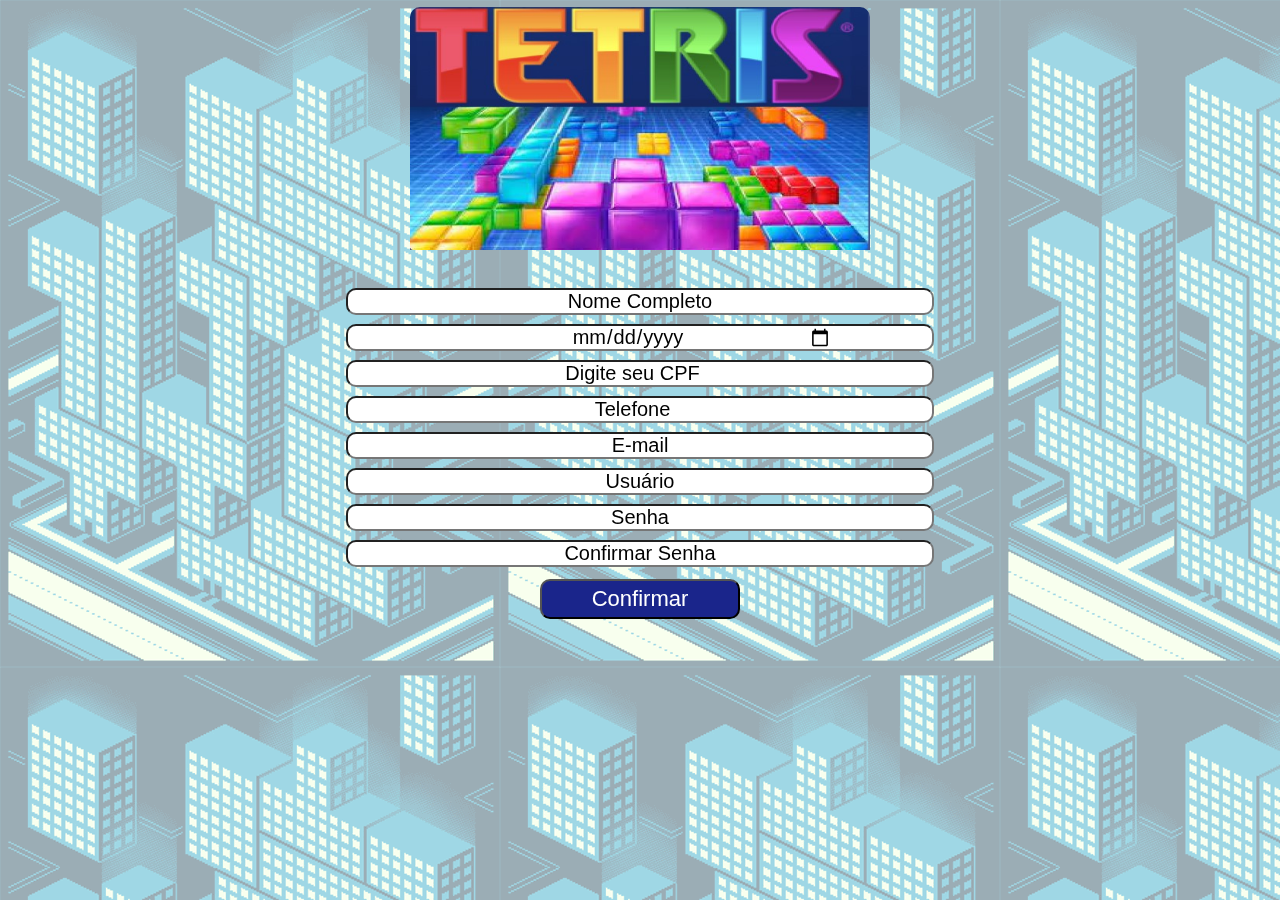
<file: Cadastro.html>
<!DOCTYPE html>
<html lang="pt">
    <head>
        <meta charset="UTF-8">
        <meta name="viewport" content="width=device-width, initial-scale=1.0">
        <link rel="stylesheet" href="styles/style.css">
        <link rel="icon" href="images/logo.ico">

        <title>Tetris</title>
    </head>
    <body>
        <div class="background"></div>

        <div class="logo">
            <img src="./images/logo.jpg" id="logoMenor"
                alt="logo tetris">
        </div>

        <div class="login">
            <form action="backend/cadastro.php" method="POST">
                <div class="form-group">
                    <input type="text" class="input-form" id="nome"
                        name="nome" placeholder="Nome Completo" required>
                </div>

                <div class="form-group">
                    <input type="date" class="input-form"
                        id="dataNascimento" name="dataNascimento"
                         required>
                </div>

                <div class="form-group">
                    <input type="number" class="input-form"
                        placeholder="Digite seu CPF" id="cpf"
                        name="cpf" required>
                </div>

                <div class="form-group">
                    <input type="number" class="input-form" id="telefone"
                        name="telefone" placeholder="Telefone" required>
                </div>

                <div class="form-group">
                    <input type="email" class="input-form" id="email"
                        name="email" placeholder="E-mail" required>
                </div>

                <div class="form-group">
                    <input type="text" class="input-form" id="usuario"
                        name="usuario" placeholder="Usuário" required>
                </div>

                <div class="form-group">
                    <input type="password" class="input-form" id="senha" minlength="8"
                    name="senha" placeholder="Senha" required>
                </div>

                <div class="form-group">
                    <input type="password" class="input-form" id="confirmarSenha"  minlength="8" 
                    name="confirmarSenha" placeholder="Confirmar Senha" required>
                </div>
                
                <div class="botao">
                    <input type="submit" class="button" id="confirmar"
                        value="Confirmar">
                </div>
            </form>
        </div>

    </body>
</html>
</file>
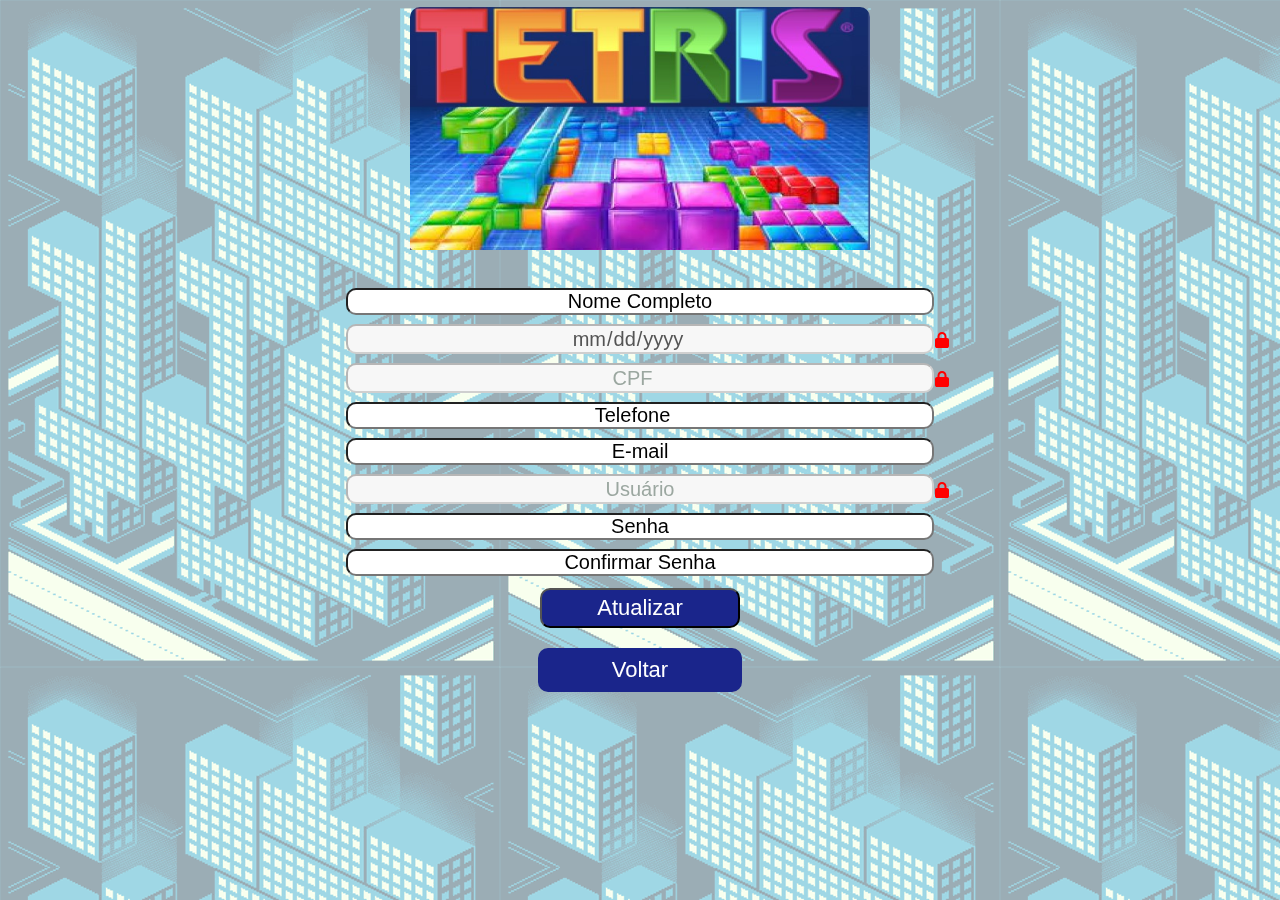
<file: Editar_perfil.html>
<!DOCTYPE html>
<html lang="pt">
    <head>
        <meta charset="UTF-8">
        <meta name="viewport" content="width=device-width, initial-scale=1.0">
        <link rel="stylesheet" href="./styles/style.css">
        <link rel="icon" href="images/logo.ico">
        <link rel="stylesheet"
            href="https://cdnjs.cloudflare.com/ajax/libs/font-awesome/6.0.0-beta3/css/all.min.css">

        <title>Tetris</title>
    </head>
    <body>
        <div class="background"></div>

        <div class="logo">
            <img src="./images/logo.jpg" id="logoMenor"
                alt="logo tetris">
        </div>

        <div class="login">
            <form>
                <div class="form-group">
                    <input type="text" class="input-form" id="nome"
                        name="nome" placeholder="Nome Completo" required>
                </div>

                <div class="locked">
                    <input type="date" class="input-form"
                        id="dataNascimento" name="dataNascimento"
                         disabled>
                    <span class="icon"><i class="fas fa-lock"></i></span>
                </div>

                <div class="locked">
                    <input type="number" class="input-form" id="cpf"
                        name="cpf" placeholder="CPF" disabled>
                    <span class="icon"><i class="fas fa-lock"></i></span>
                </div>

                <div class="form-group">
                    <input type="number" class="input-form" id="telefone"
                        name="telefone" placeholder="Telefone" required>
                </div>

                <div class="form-group">
                    <input type="email" class="input-form" id="email"
                        name="email" placeholder="E-mail" required>
                </div>

                <div class="locked">
                    <input type="text" class="input-form" id="usuario"
                        name="usuario" placeholder="Usuário" disabled>
                    <span class="icon"><i class="fas fa-lock"></i></span>
                </div>

                <div class="form-group">
                    <input type="password" class="input-form"
                        id="senha" name="senha" minlength="8"
                        placeholder="Senha" required>
                </div>

                <div class="form-group">
                    <input type="password" class="input-form"
                        id="confirmarSenha"
                        name="confirmarSenha" minlength="8"
                        placeholder="Confirmar Senha" required>
                </div>

                <div class="position-botao">
                    <div class="botao">
                        <input type="submit" class="button" id="atualizar"
                            value="Atualizar">
                    </div>
                </div>
            </form>

            <div class="botao">
                <a href="Menu.html" class="button">Voltar</a>
            </div>

        </div>

    </body>
</html>
</file>
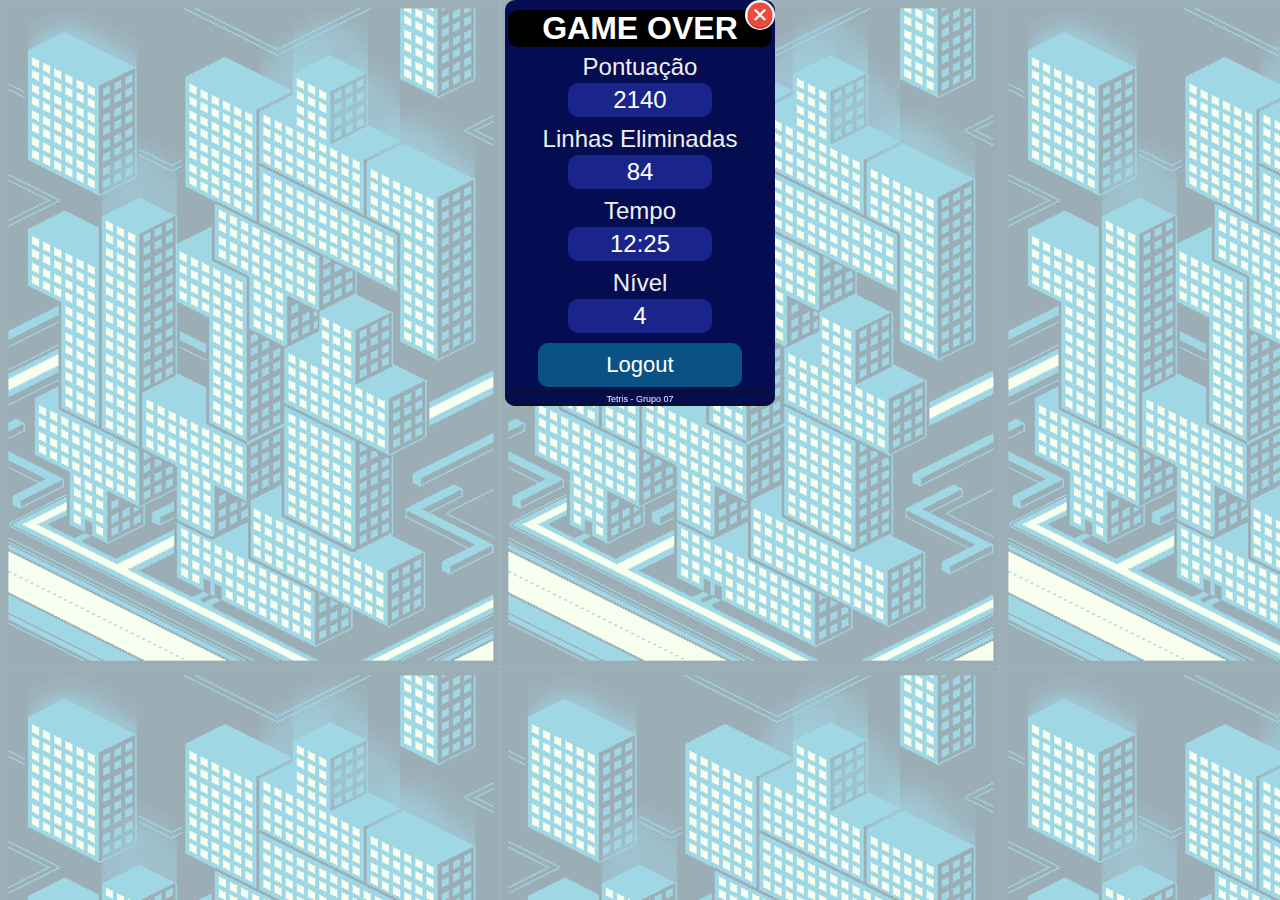
<file: Game_over.html>
<!DOCTYPE html>
<html lang="pt">
    <head>
        <meta charset="UTF-8">
        <meta name="viewport" content="width=device-width, initial-scale=1.0">
        <link rel="stylesheet" href="styles/pop_up.css">
        <link rel="stylesheet" href="styles/style.css">
        <link rel="icon" href="images/logo.ico">

        <title>Tetris</title>
    </head>
    <body>
        <div class="background"></div>
        <div class="pop-up">
            <a href="Home.html"><img src="./images/fechar.png" alt="Sair"
                    id="sair"></a>
            <div class="menu">
                <h1>GAME OVER</h1>
            </div>

            <div class="info">
                <label>Pontuação</label>
                <p class="lbl">2140</p>
            </div>

            <div class="info">
                <label>Linhas Eliminadas</label>
                <p class="lbl">84</p>
            </div>

            <div class="info">
                <label>Tempo</label>
                <p class="lbl">12:25</p>
            </div>

            <div class="info">
                <label>Nível</label>
                <p class="lbl">4</p>
            </div>

            <a href="Login.html" class="button sair" id="logout">Logout</a>

            <footer>Tetris - Grupo 07</footer>
        </div>
    </body>
</html>
</file>
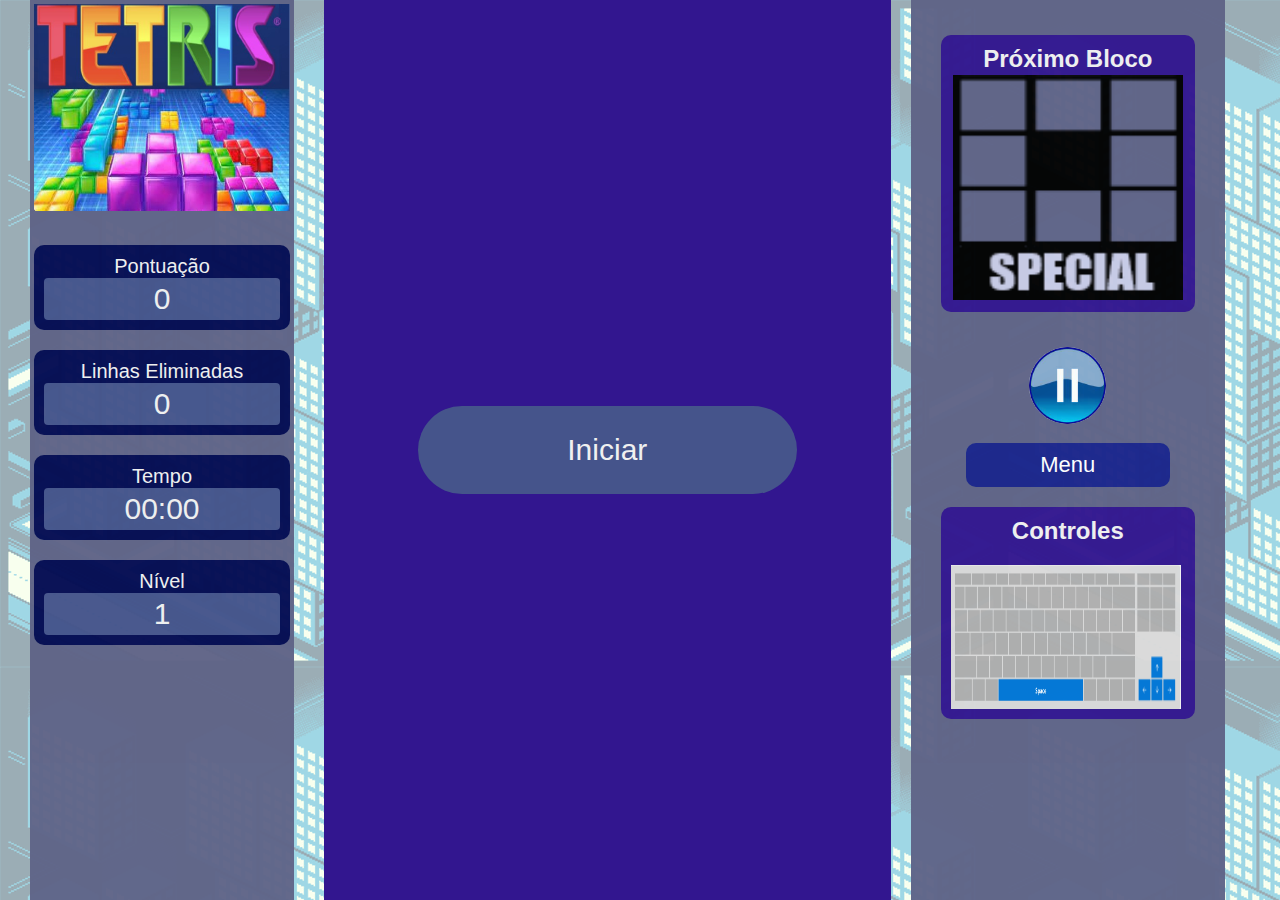
<file: Home.html>
<!DOCTYPE html>
<html lang="pt">
    <head>
        <meta charset="UTF-8">
        <meta name="viewport" content="width=device-width, initial-scale=1.0">
        <link rel="stylesheet" href="styles/home.css">
        <link rel="stylesheet" href="styles/style.css">
        <link rel="icon" href="images/logo.ico">

        <title>MT Tetris</title>
    </head>

    <body>
        <div class="background"></div>

        <div class="container">
            <div class="left-box">
                <img src="./images/logo.jpg"
                    alt="Imagem do jogo Tetris" id="logo">

                <div class="info-box">
                    <label>Pontuação</label>
                    <p class="lbl" id="game_pontuacao">0</p>
                </div>

                <div class="info-box">
                    <label>Linhas Eliminadas</label>
                    <p class="lbl" id="game_linhas_eliminadas">0</p>
                </div>

                <div class="info-box">
                    <label>Tempo</label>
                    <p class="lbl" id="game_tempo">00:00</p>
                </div>

                <div class="info-box">
                    <label>Nível</label>
                    <p class="lbl" id="game_nivel">1</p>
                </div>
            </div>

            <div class="center-box border-fix">
                <canvas class="game-window" style="display:none"
                    id="game_canvas">
                </canvas>

                <div class="game-window" id="game_overlay">
                    <p id="game_overlay_text">Iniciar</p>
                    <button id="game_overlay_button">Publicar Score</button>
                </div>
            </div>

            <div class="right-box">
                <div class="next-block-box">
                    <h2>Próximo Bloco</h2>
                    <img src="./images/pieces/Special_piece.png"
                        id="game_next_piece"
                        alt="Próximo Bloco">
                </div>

                <img src="./images/pause.jpg" id="game_pause" alt="Pause">
                <div class="botao">
                    <a href="Menu.html" class="button">Menu</a>
                </div>

                <div class="control">
                    <h2>Controles</h2>
                    <img src="./images/controles.png" id="controles"
                        alt="Imagem dos controles">
                </div>
            </div>
        </div>
        <script defer src="src/pieces.js"> </script>
        <script defer src="src/main.js"> </script>
    </body>
</html>
</file>
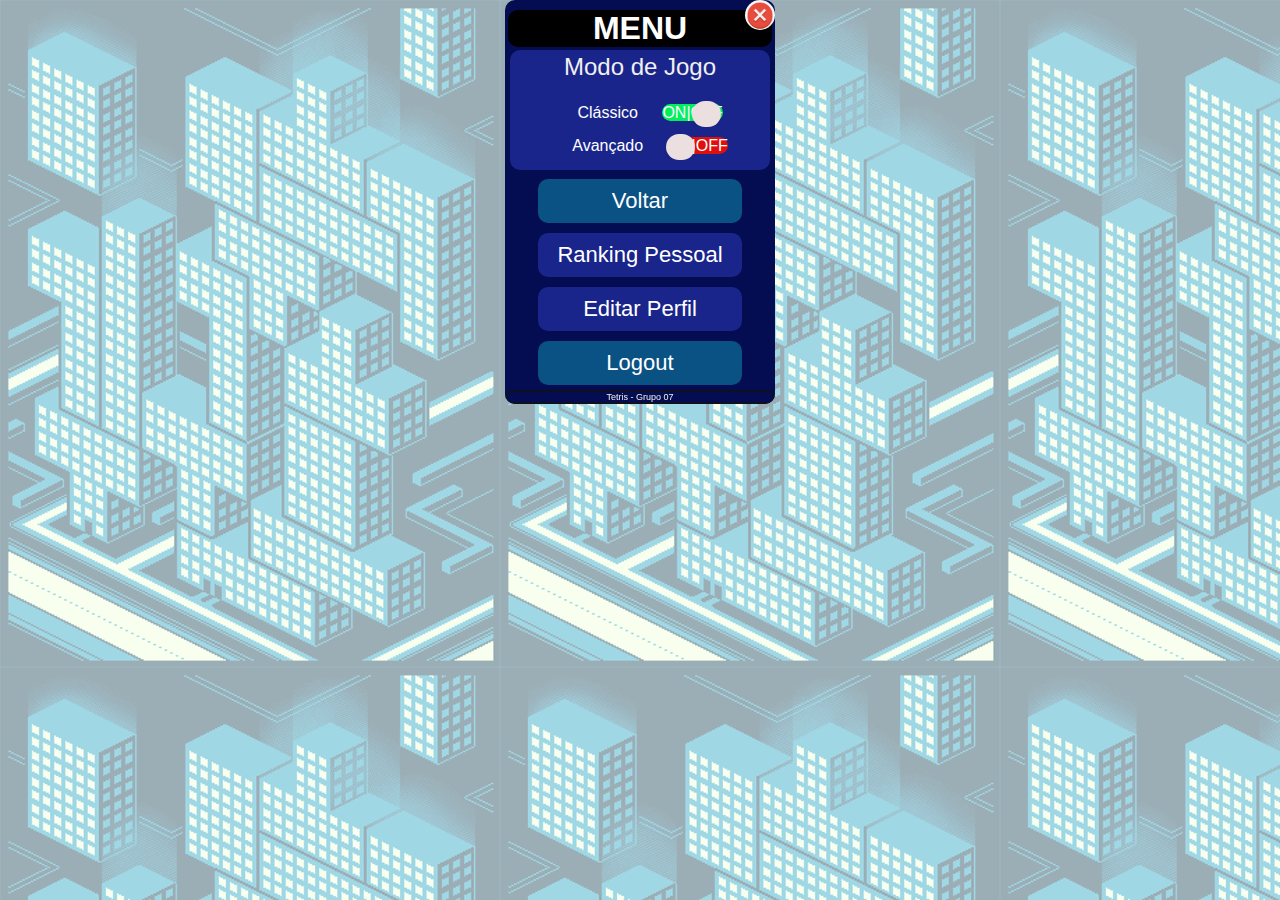
<file: Menu.html>
<!DOCTYPE html>
<html lang="pt">
    <head>
        <meta charset="UTF-8">
        <meta name="viewport" content="width=device-width, initial-scale=1.0">
        <link rel="stylesheet" href="./styles/pop_up.css">
        <link rel="stylesheet" href="styles/style.css">
        <link rel="icon" href="images/logo.ico">

        <title>Tetris</title>
    </head>
    <body>
        <div class="background"></div>

        <div class="pop-up">
            <a href="Home.html"><img src="./images/fechar.png" alt="Sair"
                    id="sair"></a>
            <div class="menu">
                <h1>MENU</h1>
            </div>

            <div class="checkboxes">
                <p>Modo de Jogo</p>
                <div class="toggle">
                    <div class="toggle">
                        <input type="radio" id="toggle_modo_classico" name="on-off" checked>Clássico
                        <label for="toggle_modo_classico">ON|OFF</label>
                    </div>

                    <input type="radio" name="on-off" id="foo">Avançado
                    <label for="foo">ON|OFF</label>
                </div>
            </div>

            <div class="botao">
                <nav>
                    <a href="Home.html" class="button voltar" onclick="register_mode()">Voltar</a>
                </nav>

                <nav>
                    <a href="Ranking_class_pessoal.html" class="button">Ranking Pessoal</a>
                </nav>

                <nav>
                    <a href="Editar_perfil.html" class="button">Editar Perfil</a>
                </nav>

                <a href="index.html" class="button sair" id="logout">Logout</a>
            </div>

            <footer>Tetris - Grupo 07</footer>
        </div>
        <script>
            function register_mode() {
                const toggle_classico = document.getElementById('toggle_modo_classico')

                sessionStorage.setItem('game_mode_classic', toggle_classico.checked);
            }
        </script>

    </body>
</html>
</file>
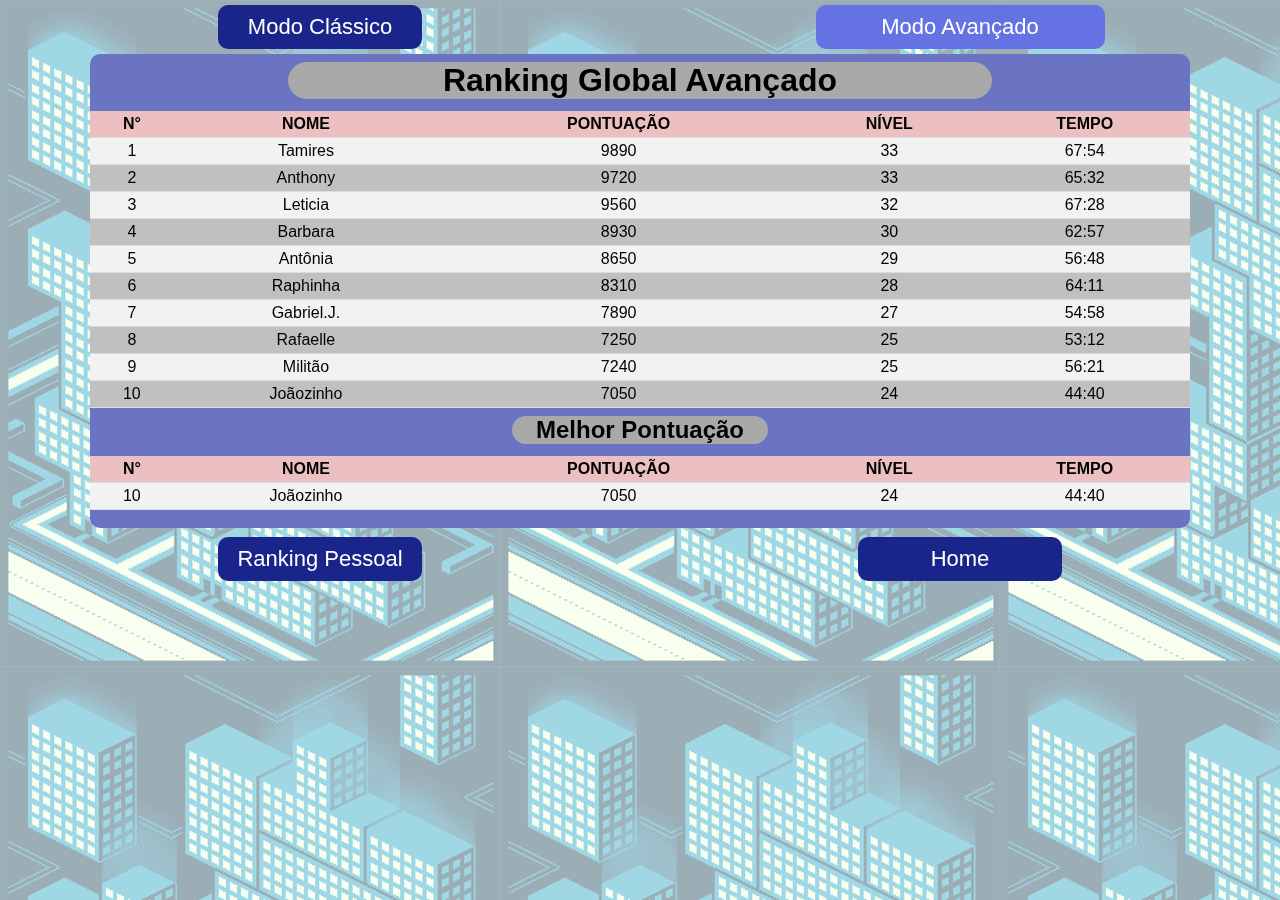
<file: Ranking_avan_global.html>
<!DOCTYPE html>
<html lang="pt">
    <head>
        <meta charset="UTF-8">
        <meta name="viewport" content="width=device-width, initial-scale=1.0">
        <link rel="stylesheet" href="./styles/rank.css">
        <link rel="stylesheet" href="/styles/style.css">
        <link rel="icon" href="images/logo.ico">

        <title>Ranking</title>
    </head>

    <body>
        <div class="background"></div>

        <nav>
            <div class="botao"><a href="Ranking_class_global.html"
                    class="button">Modo Clássico</a>
            </div>
        </nav>

        <nav>
            <div class="botaorank"><a href="Ranking_avan_pessoal.html"
                    class="btrank">Modo Avançado</a>
            </div>
        </nav>

        <div class="table">
            <h1>Ranking Global Avançado</h1>

            <table>
                <tr>
                    <th>N°</th>
                    <th>NOME</th>
                    <th>PONTUAÇÃO</th>
                    <th>NÍVEL</th>
                    <th>TEMPO</th>
                </tr>
                <tr>
                    <td>1</td>
                    <td>Tamires</td>
                    <td>9890</td>
                    <td>33</td>
                    <td>67:54</td>
                </tr>
                <tr>
                    <td>2</td>
                    <td>Anthony</td>
                    <td>9720</td>
                    <td>33</td>
                    <td>65:32</td>
                </tr>
                <tr>
                    <td>3</td>
                    <td>Leticia</td>
                    <td>9560</td>
                    <td>32</td>
                    <td>67:28</td>
                </tr>
                <tr>
                    <td>4</td>
                    <td>Barbara</td>
                    <td>8930</td>
                    <td>30</td>
                    <td>62:57</td>
                </tr>
                <tr>
                    <td>5</td>
                    <td>Antônia</td>
                    <td>8650</td>
                    <td>29</td>
                    <td>56:48</td>
                </tr>
                <tr>
                    <td>6</td>
                    <td>Raphinha</td>
                    <td>8310</td>
                    <td>28</td>
                    <td>64:11</td>
                </tr>
                <tr>
                    <td>7</td>
                    <td>Gabriel.J.</td>
                    <td>7890</td>
                    <td>27</td>
                    <td>54:58</td>
                </tr>
                <tr>
                    <td>8</td>
                    <td>Rafaelle</td>
                    <td>7250</td>
                    <td>25</td>
                    <td>53:12</td>
                </tr>
                <tr>
                    <td>9</td>
                    <td>Militão</td>
                    <td>7240</td>
                    <td>25</td>
                    <td>56:21</td>
                </tr>
                <tr>
                    <td>10</td>
                    <td>Joãozinho</td>
                    <td>7050</td>
                    <td>24</td>
                    <td>44:40</td>
                </tr>
            </table>
            <h2>Melhor Pontuação</h2>
            <table>
                <tr>
                    <th>N°</th>
                    <th>NOME</th>
                    <th>PONTUAÇÃO</th>
                    <th>NÍVEL</th>
                    <th>TEMPO</th>
                </tr>
                <tr>
                    <td>10</td>
                    <td>Joãozinho</td>
                    <td>7050</td>
                    <td>24</td>
                    <td>44:40</td>
                </tr>
            </table>
            <br>
        </div>

        <nav class="botao">
            <a href="Ranking_avan_pessoal.html"
                class="button">Ranking Pessoal</a>
        </nav>

        <nav class="botao">
            <a href="Home.html" class="button">Home</a>
        </nav>
    </body>
</html>
</file>
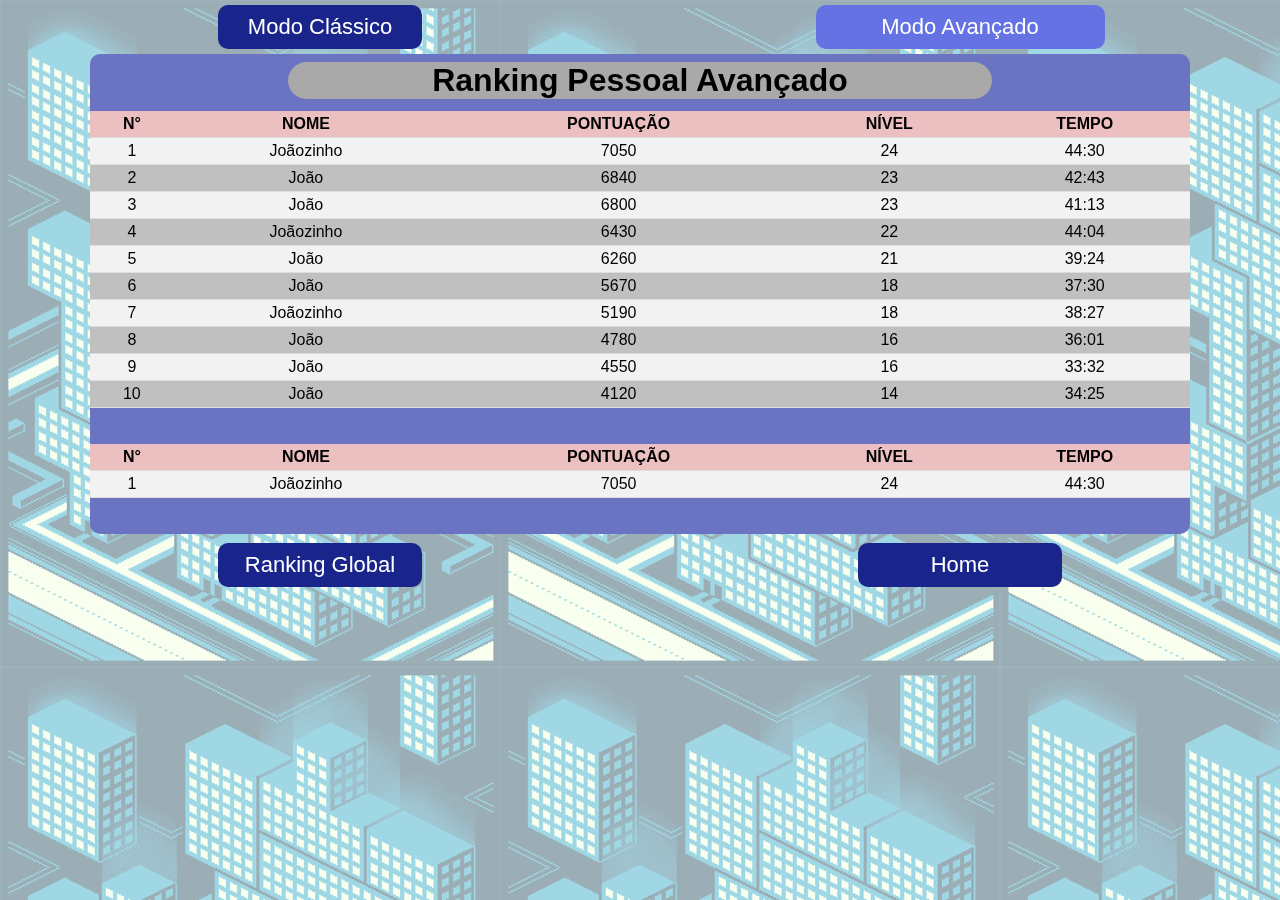
<file: Ranking_avan_pessoal.html>
<!DOCTYPE html>
<html lang="pt">
    <head>
        <meta charset="UTF-8">
        <meta name="viewport" content="width=device-width, initial-scale=1.0">
        <link rel="stylesheet" href="./styles/rank.css">
        <link rel="stylesheet" href="/styles/style.css">
        <link rel="icon" href="images/logo.ico">

        <title>Ranking</title>
    </head>

    <body>
        <div class="background"></div>

        <nav>
            <div class="botao"><a href="Ranking_class_pessoal.html"
                    class="button">Modo Clássico</a>
            </div>
        </nav>
        <nav>
            <div class="botaorank">
                <a href="Ranking_avan_pessoal.html"
                    class="btrank">Modo Avançado</a>
            </div>
        </nav>

        <div class="table">
            <h1>Ranking Pessoal Avançado</h1>

            <table>
                <tr>
                    <th>N°</th>
                    <th>NOME</th>
                    <th>PONTUAÇÃO</th>
                    <th>NÍVEL</th>
                    <th>TEMPO</th>
                </tr>
                <tr>
                    <td>1</td>
                    <td>Joãozinho</td>
                    <td>7050</td>
                    <td>24</td>
                    <td>44:30</td>
                </tr>
                <tr>
                    <td>2</td>
                    <td>João</td>
                    <td>6840</td>
                    <td>23</td>
                    <td>42:43</td>
                </tr>
                <tr>
                    <td>3</td>
                    <td>João</td>
                    <td>6800</td>
                    <td>23</td>
                    <td>41:13</td>
                </tr>
                <tr>
                    <td>4</td>
                    <td>Joãozinho</td>
                    <td>6430</td>
                    <td>22</td>
                    <td>44:04</td>
                </tr>
                <tr>
                    <td>5</td>
                    <td>João</td>
                    <td>6260</td>
                    <td>21</td>
                    <td>39:24</td>
                </tr>
                <tr>
                    <td>6</td>
                    <td>João</td>
                    <td>5670</td>
                    <td>18</td>
                    <td>37:30</td>
                </tr>
                <tr>
                    <td>7</td>
                    <td>Joãozinho</td>
                    <td>5190</td>
                    <td>18</td>
                    <td>38:27</td>
                </tr>
                <tr>
                    <td>8</td>
                    <td>João</td>
                    <td>4780</td>
                    <td>16</td>
                    <td>36:01</td>
                </tr>
                <tr>
                    <td>9</td>
                    <td>João</td>
                    <td>4550</td>
                    <td>16</td>
                    <td>33:32</td>
                </tr>
                <tr>
                    <td>10</td>
                    <td>João</td>
                    <td>4120</td>
                    <td>14</td>
                    <td>34:25</td>
                </tr>
            </table>
            <br>
            <br>
            <table>
                <tr>
                    <th>N°</th>
                    <th>NOME</th>
                    <th>PONTUAÇÃO</th>
                    <th>NÍVEL</th>
                    <th>TEMPO</th>
                </tr>
                <tr>
                    <td>1</td>
                    <td>Joãozinho</td>
                    <td>7050</td>
                    <td>24</td>
                    <td>44:30</td>
                </tr>
            </table>
            <br>
            <br>
        </div>

        <nav class="botao">
            <a href="Ranking_avan_global.html" class="button">Ranking Global</a>
        </nav>

        <nav class="botao">
            <a href="Home.html" class="button">Home</a>
        </nav>
    </body>
</html>
</file>
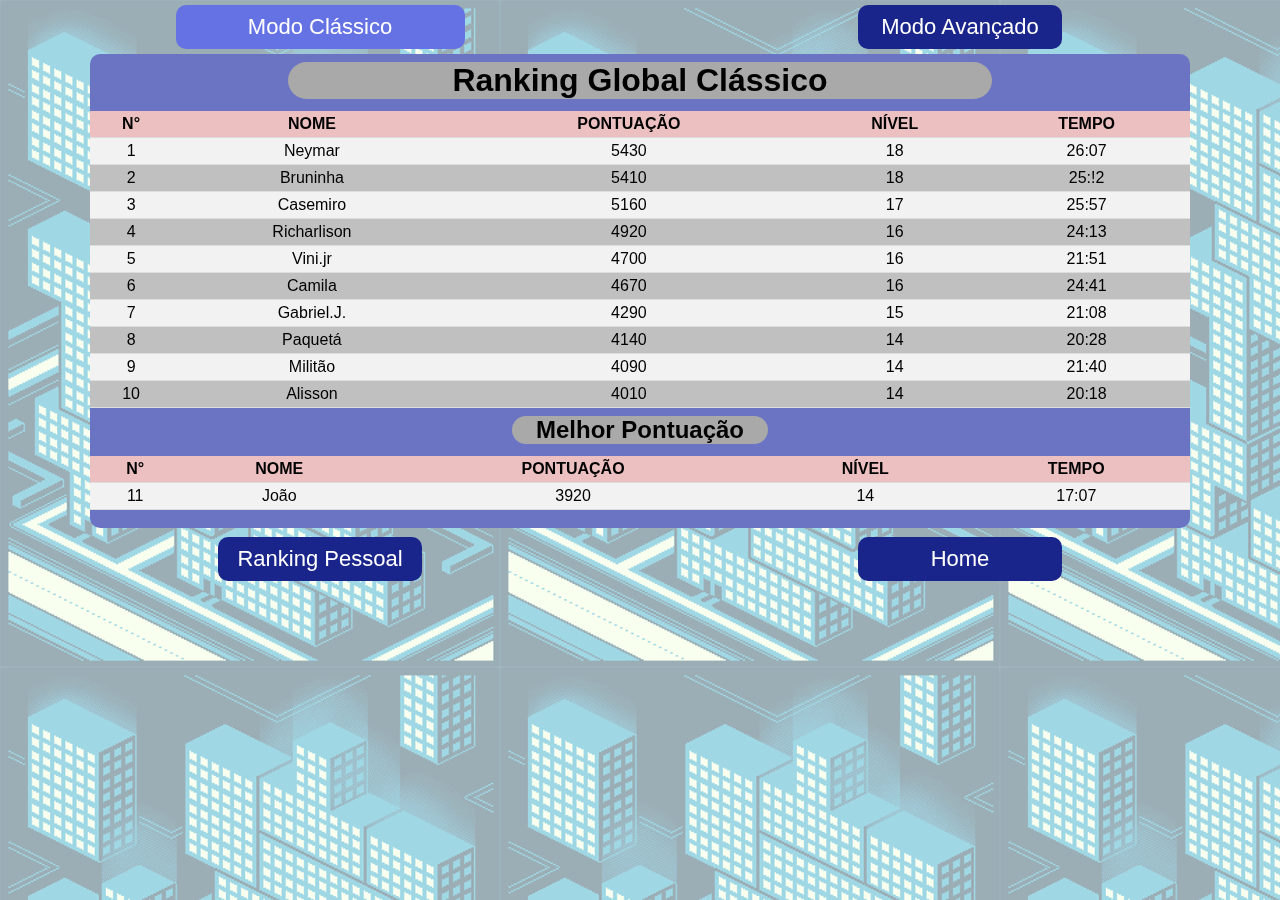
<file: Ranking_class_global.html>
<!DOCTYPE html>
<html lang="pt">
    <head>
        <meta charset="UTF-8">
        <meta name="viewport" content="width=device-width, initial-scale=1.0">
        <link rel="stylesheet" href="./styles/rank.css">
        <link rel="stylesheet" href="/styles/style.css">
        <link rel="icon" href="images/logo.ico">

        <title>Ranking</title>
    </head>

    <body>
        <div class="background"></div>

        <nav>
            <div class="botaorank">
                <a href="Ranking_class_global.html"
                    class="btrank">Modo Clássico</a>
            </div>
        </nav>

        <nav>
            <div class="botao">
                <a href="Ranking_avan_global.html"
                    class="button">Modo Avançado</a>
            </div>
        </nav>

        <div class="table">
            <h1>Ranking Global Clássico</h1>

            <table>
                <tr>
                    <th>N°</th>
                    <th>NOME</th>
                    <th>PONTUAÇÃO</th>
                    <th>NÍVEL</th>
                    <th>TEMPO</th>
                </tr>
                <tr>
                    <td>1</td>
                    <td>Neymar</td>
                    <td>5430</td>
                    <td>18</td>
                    <td>26:07</td>
                </tr>
                <tr>
                    <td>2</td>
                    <td>Bruninha</td>
                    <td>5410</td>
                    <td>18</td>
                    <td>25:!2</td>
                </tr>
                <tr>
                    <td>3</td>
                    <td>Casemiro</td>
                    <td>5160</td>
                    <td>17</td>
                    <td>25:57</td>
                </tr>
                <tr>
                    <td>4</td>
                    <td>Richarlison</td>
                    <td>4920</td>
                    <td>16</td>
                    <td>24:13</td>
                </tr>
                <tr>
                    <td>5</td>
                    <td>Vini.jr</td>
                    <td>4700</td>
                    <td>16</td>
                    <td>21:51</td>
                </tr>
                <tr>
                    <td>6</td>
                    <td>Camila</td>
                    <td>4670</td>
                    <td>16</td>
                    <td>24:41</td>
                </tr>
                <tr>
                    <td>7</td>
                    <td>Gabriel.J.</td>
                    <td>4290</td>
                    <td>15</td>
                    <td>21:08</td>
                </tr>
                <tr>
                    <td>8</td>
                    <td>Paquetá</td>
                    <td>4140</td>
                    <td>14</td>
                    <td>20:28</td>
                </tr>
                <tr>
                    <td>9</td>
                    <td>Militão</td>
                    <td>4090</td>
                    <td>14</td>
                    <td>21:40</td>
                </tr>
                <tr>
                    <td>10</td>
                    <td>Alisson</td>
                    <td>4010</td>
                    <td>14</td>
                    <td>20:18</td>
                </tr>
            </table>
            <h2>Melhor Pontuação</h2>
            <table>
                <tr>
                    <th>N°</th>
                    <th>NOME</th>
                    <th>PONTUAÇÃO</th>
                    <th>NÍVEL</th>
                    <th>TEMPO</th>
                </tr>
                <tr>
                    <td>11</td>
                    <td>João</td>
                    <td>3920</td>
                    <td>14</td>
                    <td>17:07</td>
                </tr>
            </table>
            <br>
        </div>

        <nav class="botao">
            <a href="Ranking_class_pessoal.html" class="button">Ranking Pessoal</a>
        </nav>

        <nav class="botao">
            <a href="Home.html" class="button">Home</a>
        </nav>
    </body>
</html>
</file>
<file: styles/style.css>
*{
    padding: 0;
    margin: 0;
    font-family: 'Trebuchet MS', 'Lucida Sans Unicode', 'Lucida Grande', 'Lucida Sans', Arial, sans-serif;
    overflow: hidden;
    text-align: center; 
}

.background {
    background-image: url('../images/background.gif');
    position: fixed;
    width: 100%;
    height: 100%;
    opacity: 0.4; 
    z-index: -1;
}

.logo img {
    width: 45vw;
    height: 50vh;
    margin: 7px 1px 2px;
    padding-bottom: 30px;
    border-radius: 10px;
    align-items: center;
}

#logoMenor {
    width: 36vw ;
    height: 27vh;
    border-radius: 10px;
    text-align: center;
}

.input-form{
    height: 15px;
    width: 30vw;
    padding: 4px 100px;
    text-align: center;
    font-size: 20px;
    margin: 2px 1px 7px;
    border-radius: 10px;
}

::placeholder{
    color: #000000;
}

input[disabled]::placeholder{
    color: #9ba7a0;
}

input[disabled] {
    background-color: #f7f7f7;
    cursor: not-allowed;
    width: 30vw;
    height: 18px;
    margin-left: 15px;
    float: left;
}

.locked{
    align-items: center;
    display: inline-flex;
}

.fa-lock{
    color: rgb(255, 0, 0);
}

form {
    display: flex;
    flex-direction: column;
    align-items: center;
    margin-bottom: 10px;
}

.botao{
    place-items: center;
    color: #1A258B;
}

.button {
    align-content: center;
    width: 200px;
    height: 40px;
    font-size: 22px;
    background-color: #1A258B;
    color: white;
    display: inline-grid;
    border-radius: 10px;
    padding: 2px;
    margin: 5px;
    text-decoration: none;
}

.button:hover {
    background-color: #0e6ead;
    cursor: grab;
}

.container ul{
    list-style-type: none;
    background-color: #1A258B;
    display: inline-block;
    border-radius: 10px;
    width: 85%;  
}
.voltar, .sair{
    background-color: #0a5283;
}

.voltar:hover{
    background-color: #087033;
 }

 .sair:hover{
    background-color: #b10521;
 }
</file>
<file: styles/pop_up.css>
.menu {
    background-color: #000000;
    color: white;
    border-radius: 10px;
    margin: -20px 3px 3px 3px;
}

.pop-up{
    background-color: #040C52;
    text-align: center;
    display: inline-block;
    border-radius: 10px;
    width: 270px;
}

.info,p{
    font-size: 24px;
    color: #f0f0f0;
    padding: 3px;
}

.lbl{
    color: #ffffff;
    background-color: #1A258B;
    padding: 3px 30px;
    margin: 2px 60px;
    border-radius: 10px;
}

.checkboxes {
    background-color: #1A258B;
    display: inline-block;
    border-radius: 10px;
    width: 96%;
}

.toggle {
   color: #ffffff;
   margin: 5px 1px 10px;
   padding: 5px;
}

.toggle > input {
    display: none;
}

.toggle > label {
    right: -20px;
    position: relative;
    height: 20px;
    width: 54px;
    background: #e00f0f;
    border-radius: 100px;
    cursor: pointer;
    justify-content: center;
    transition: all 0.3s ease;
}

.toggle > label:after {
    position: absolute;
    left: -2px;
    top: -3px;
    display: block;
    width: 29px;
    height: 26px;
    border-radius: 100px;
    background: #ebdfdf;
    box-shadow: 0px 3px 3px rgba(0,0,0,0.05);
    content: '';
    transition: all 0.3s ease;
}

.toggle > label:active:after {
    transform: scale(1.15, 0.85);
}

.toggle > input:checked ~ label {
    background: #02ee5c;
}

.toggle > input:checked ~ label:after {
    left: 30px;
    background: #ebdfdf;
}

img#sair{
    width: 30px;
    height: 30px;
    border-radius: 30px; 
 }

 a{
     display: flex;
     flex-direction: row-reverse;
 }
 
 footer{
    color: #f0f0f0;
    border: solid 2px #0f101f;
    border-radius: 10px;
    font-size: 9px;
 }
</file>
<file: styles/home.css>
.container {
    display: flex;
    justify-content: space-between;
    height: 100vh;
}

.left-box {
    padding: 4px;
    margin: 0 30px 0px 30px;
    opacity: 0.97;
    background-color: #5f6487;
}

.right-box {
    padding: 20px;
    margin-right: 55px;
    margin-left: 20px;
    opacity: 0.97;
    background-color: #5f6487;
}

.info-box {
    border-radius: 10px;
    background-color: #040C52;
    padding: 10px;
    margin-bottom: 20px;
    text-align: center;
    margin-top: 10px;
    font-size: 20px;
}

.center-box {
    flex: 2;
    text-align: center;
}

.border-fix{
    padding: 1%; 
    background-color: #32168f;
}

.game-window{
    width: 100%;
    height: 100%;
}

#game_overlay{
    display: flex;
    justify-content: center;
    flex-direction: column;
    height: 100%;
}

#game_overlay_text{
    width: 60%;
    align-self: center;
    padding: 5%;
    border-radius: 100px;
}

#game_overlay_button{
    display: none;
    font-size: 30px;
    width: 70%;
    align-self: center;
    margin: 20px 0;
    padding: 5%;
    border-radius: 100px;
    border: 0;
    background-color: #45548B ;
    color: #f0f0f0
}

.next-block-box, .control {
    padding: 10px;
    text-align: center;
    margin: 15px 10px 35px 10px;
    background-color: #32168f;
    border-radius: 10px;
    display:flex;
    flex-direction: column;
}

.menu-box {
    background-color: #f0f0f0;
    padding: 10px;
    text-align: center;
}

label, h2{
    color: #f0f0f0;
    height: 10%;
    display: flex;
    justify-content: center;
    align-items: center;
    border-radius: 10px;
}

p{
    background-color: #45548B;
    color: #f0f0f0;
    border-radius: 4px;
    padding: 4px;
    font-size: 30px;
}

#logo{
    width: 20vw;
    height: 23vh;
    margin-bottom: 20px;
}

#game_next_piece{
    padding: 2px;
    width: 18vw;
    height: 25vh;
}

#game_pause{
    border-radius: 85px;
    width: 6vw;
    margin-bottom: 10px;
    cursor: grab;
}

#controles{
    width: 18vw;
    height: 16vh;
    margin-top: 20px;
}
</file>
<file: styles/rank.css>
.table{
    background-color: #6b74c3;
    display: inline-block;
    border-radius: 10px;
    width: 86vw;
}
table {
    width: 100%;
    border-collapse: collapse;
    background-color: silver;
}
th, td {
    padding: 4px;
    text-align: center;
    border-bottom: 1px solid #ddd;
}
th {
    background-color: #ecc0c0;
}
tr:nth-child(even) {
    background-color: #f2f2f2;
}
nav{
    float: left;
    width: 50%;
    align-items: center;
    display: table;
}
h1{
    background-color: darkgrey;
    color: black;
    border-radius: 50px;
    width: 55vw;
    display: inherit;
    margin: 8px;
}
h2{
    background-color: darkgrey;
    color: black;
    border-radius: 50px;
    width: 20vw;
    display: inherit;
    margin: 8px;
}

.botaorank{
    place-items: center;
    color: #1A258B;
    align-items: end;
    display: table-cell;
}

.btrank {
    align-content: center;
    width: 285px;
    height: 40px;
    font-size: 22px;
    background-color: #6572E3;
    color: white;
    display: inline-grid;
    border-radius: 10px;
    padding: 2px;
    margin: 5px;
    text-decoration: none;
}
</file>
